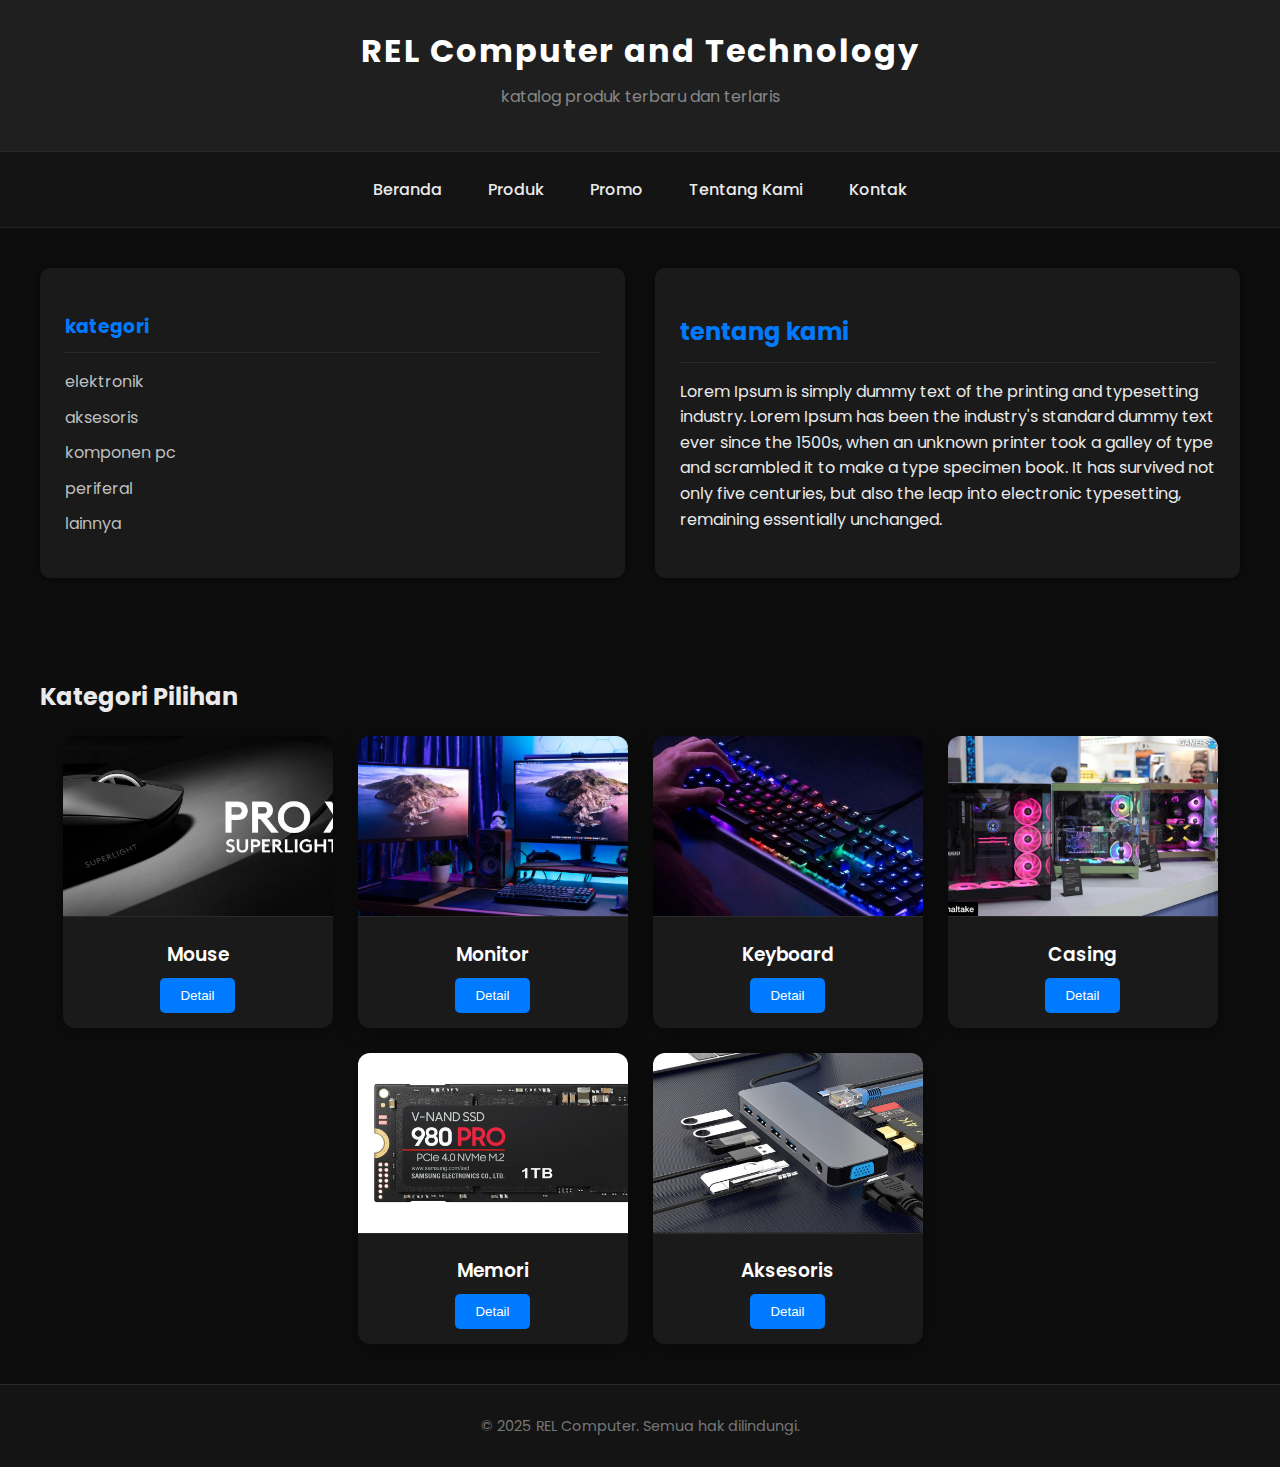
<file: index.html>
<!DOCTYPE html>
<html lang="id">
<head>
    <meta charset="UTF-8">
    <meta name="viewport" content="width=device-width, initial-scale=1.0">
    <title>katalog komputer sejahtera</title>
    <link rel="stylesheet" href="projek5/style4.css">
</head>
<body>
    <header>
        <h1>REL Computer and Technology</h1>
        <p>katalog produk terbaru dan terlaris</p>
    </header>

    <nav>
        <a href="index.html">Beranda</a>
        <a href="#">Produk</a>
        <a href="#">Promo</a>
        <a href="#">Tentang Kami</a>
        <a href="#">Kontak</a>
    </nav>

    <div class="container">
        <div class="sidebar">
            <h3>kategori</h3>
            <ul>
                <li>elektronik</li>
                <li>aksesoris</li>
                <li>komponen pc</li>
                <li>periferal</li>
                <li>lainnya</li>
            </ul>
        </div>
        <div class="sidebar">
            <h2>tentang kami</h2>
            <p>Lorem Ipsum is simply dummy text of the printing and typesetting industry. Lorem Ipsum has been the industry's standard dummy text ever since the 1500s, when an unknown printer took a galley of type and scrambled it to make a type specimen book. It has survived not only five centuries, but also the leap into electronic typesetting, remaining essentially unchanged.</p>
        </div>
    </div>
    <main class="container">
        <div class="content" style="width: 100%;"> 
            <h2>Kategori Pilihan</h2>
            <div class="catalog-container">
                <div class="product-card">
                    <img src="projek5/aset/mouse.jpg" alt="Mouse Gaming Logitech">
                    <h3>Mouse</h3>
                    <a href="projek5/produk/mouse.html"><button>Detail</button></a>
                </div>
    
                <div class="product-card">
                    <img src="projek5/aset/monitor.jpg" alt="Monitor Gaming ROG">
                    <h3>Monitor</h3>
                    <a href="projek5/produk/monitor.html"><button>Detail</button></a>
                </div>
    
                <div class="product-card">
                    <img src="projek5/aset/keyboard.png" alt="Keyboard Mekanikal Logitech">
                    <h3>Keyboard</h3>
                    <a href="projek5/produk/keyboard.html"><button>Detail</button></a>
                </div>
    
                <div class="product-card">
                    <img src="projek5/aset/casing.jpg" alt="Casing PC Corsair">
                    <h3>Casing</h3>
                    <a href="projek5/produk/casing.html"><button>Detail</button></a>
                </div>
    
                <div class="product-card">
                    <img src="projek5/aset/memori.webp" alt="SSD NVMe Samsung">
                    <h3>Memori</h3>
                    <a href="projek5/produk/memori.html"><button>Detail</button></a>
                </div>  
                 
                <div class="product-card">
                    <img src="projek5/aset/aksesoris.webp" alt="Adapter Hub UGREEN">
                    <h3>Aksesoris</h3> 
                    <a href="projek5/produk/aksesoris.html"><button>Detail</button></a>
                </div>
            </div>
        </div>
    </main>

<footer class="footer">
    <p>© 2025 REL Computer. Semua hak dilindungi.</p>
</footer>

</body>
</html>
</file>
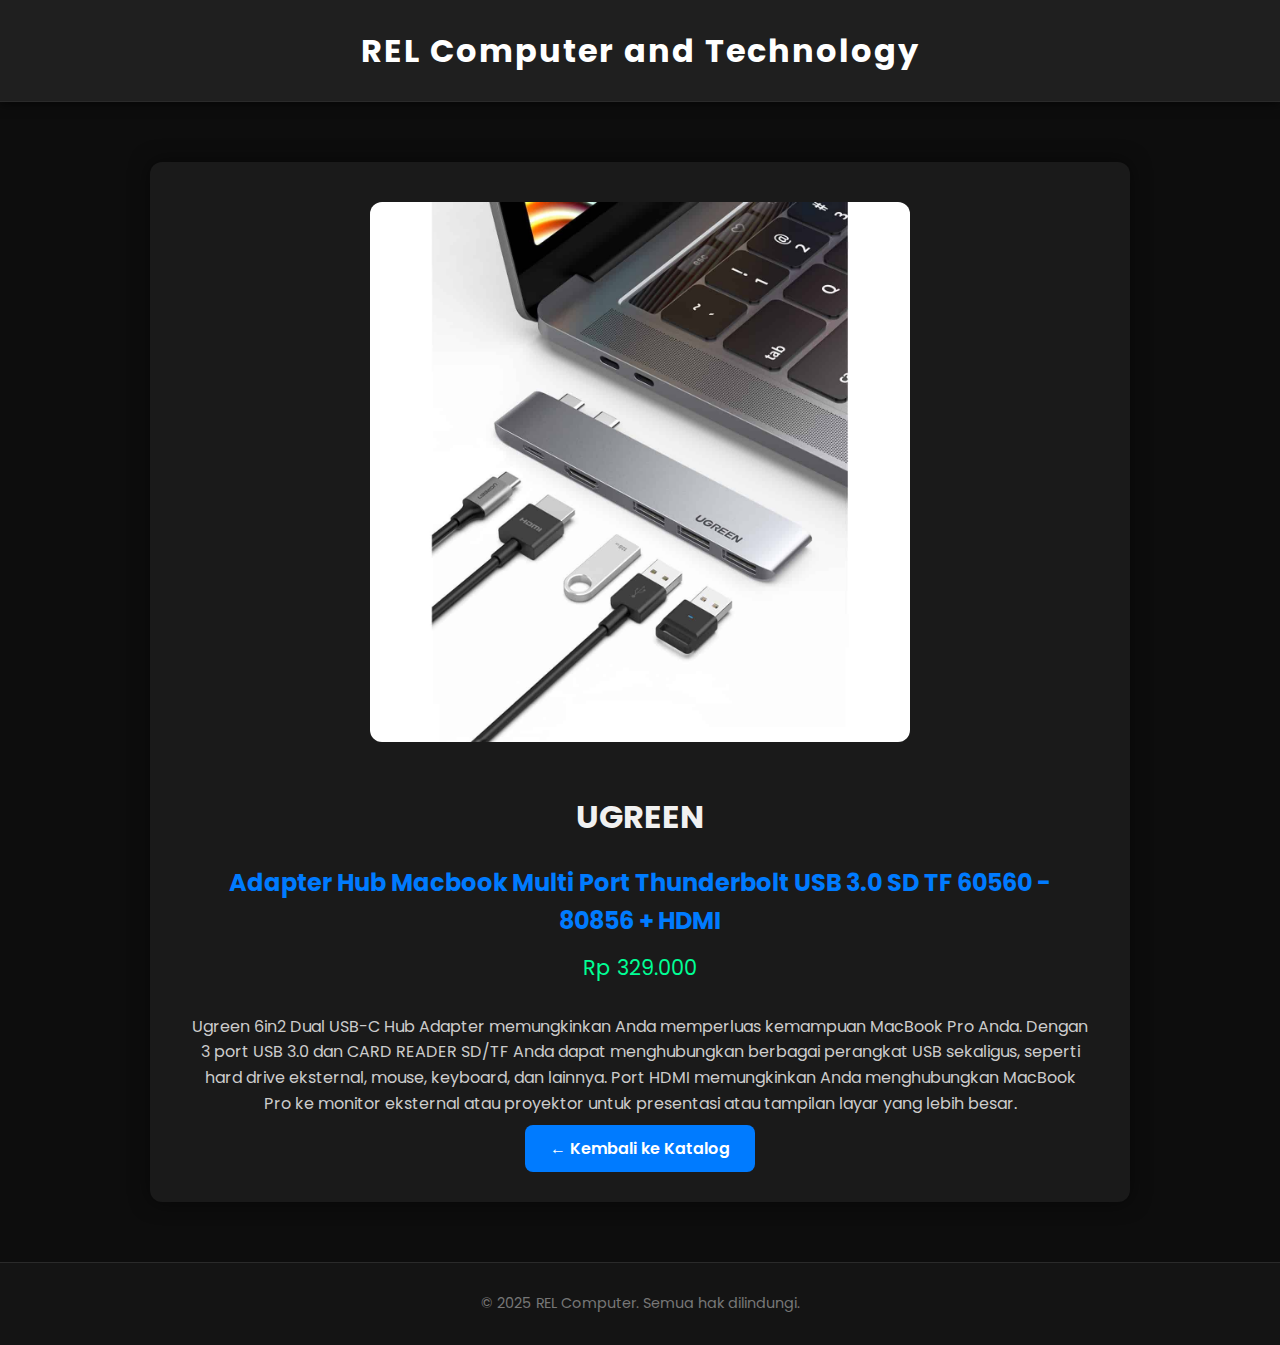
<file: projek5/produk/aksesoris.html>
<!DOCTYPE html>
<html lang="id">
<head>
  <meta charset="UTF-8">
  <meta name="viewport" content="width=device-width, initial-scale=1.0">
  <title>Detail Produk - Aksesoris </title>
  <link rel="stylesheet" href="../style4.css">
  <style>
    .detail-container {
      max-width: 900px;
      margin: 60px auto;
      background: #1a1a1a;
      padding: 40px;
      border-radius: 12px;
      box-shadow: 0 0 20px rgba(0,0,0,0.5);
      color: #f1f1f1;
      text-align: center;
    }

    .detail-container img {
      width: 60%;
      border-radius: 12px;
      margin-bottom: 20px;
    }

    .detail-container h2 {
      color: #007bff;
      margin-bottom: 10px;
    }

    .detail-container p {
      color: #ccc;
      line-height: 1.6;
      margin-bottom: 20px;
    }

    .price {
      font-size: 1.3rem;
      color: #00ff95;
      margin-bottom: 30px;
    }

    .back-btn {
      background: #007bff;
      color: white;
      border: none;
      padding: 12px 25px;
      border-radius: 8px;
      font-weight: 600;
      cursor: pointer;
      transition: background 0.3s ease;
      text-decoration: none;
    }

    .back-btn:hover {
      background: #0056b3;
    }
  </style>
</head>

<body>
  <header>
    <h1>REL Computer and Technology</h1>
  </header>

  <div class="detail-container">
    <img src="../aset/aksesoris2.jpg" alt="Adapter Hub Macbook Multi Port">
    <h1>UGREEN</h1>
    <h2>Adapter Hub Macbook Multi Port Thunderbolt USB 3.0 SD TF 60560 - 80856 + HDMI</h2>
    <div class="price">Rp 329.000</div>
    <p>
      Ugreen 6in2 Dual USB-C Hub Adapter memungkinkan Anda memperluas kemampuan MacBook Pro Anda. Dengan 3 port USB 3.0 dan CARD READER SD/TF
        Anda dapat menghubungkan berbagai perangkat USB sekaligus, seperti hard drive eksternal, mouse, keyboard, dan lainnya. 
        Port HDMI memungkinkan Anda menghubungkan MacBook Pro ke monitor eksternal atau proyektor untuk presentasi atau tampilan layar yang lebih besar.
    </p>
    <a href="../../index.html" class="back-btn">← Kembali ke Katalog</a>
  </div>

  <footer class="footer">
    <p>© 2025 REL Computer. Semua hak dilindungi.</p>
  </footer>
</body>
</html>
</file>
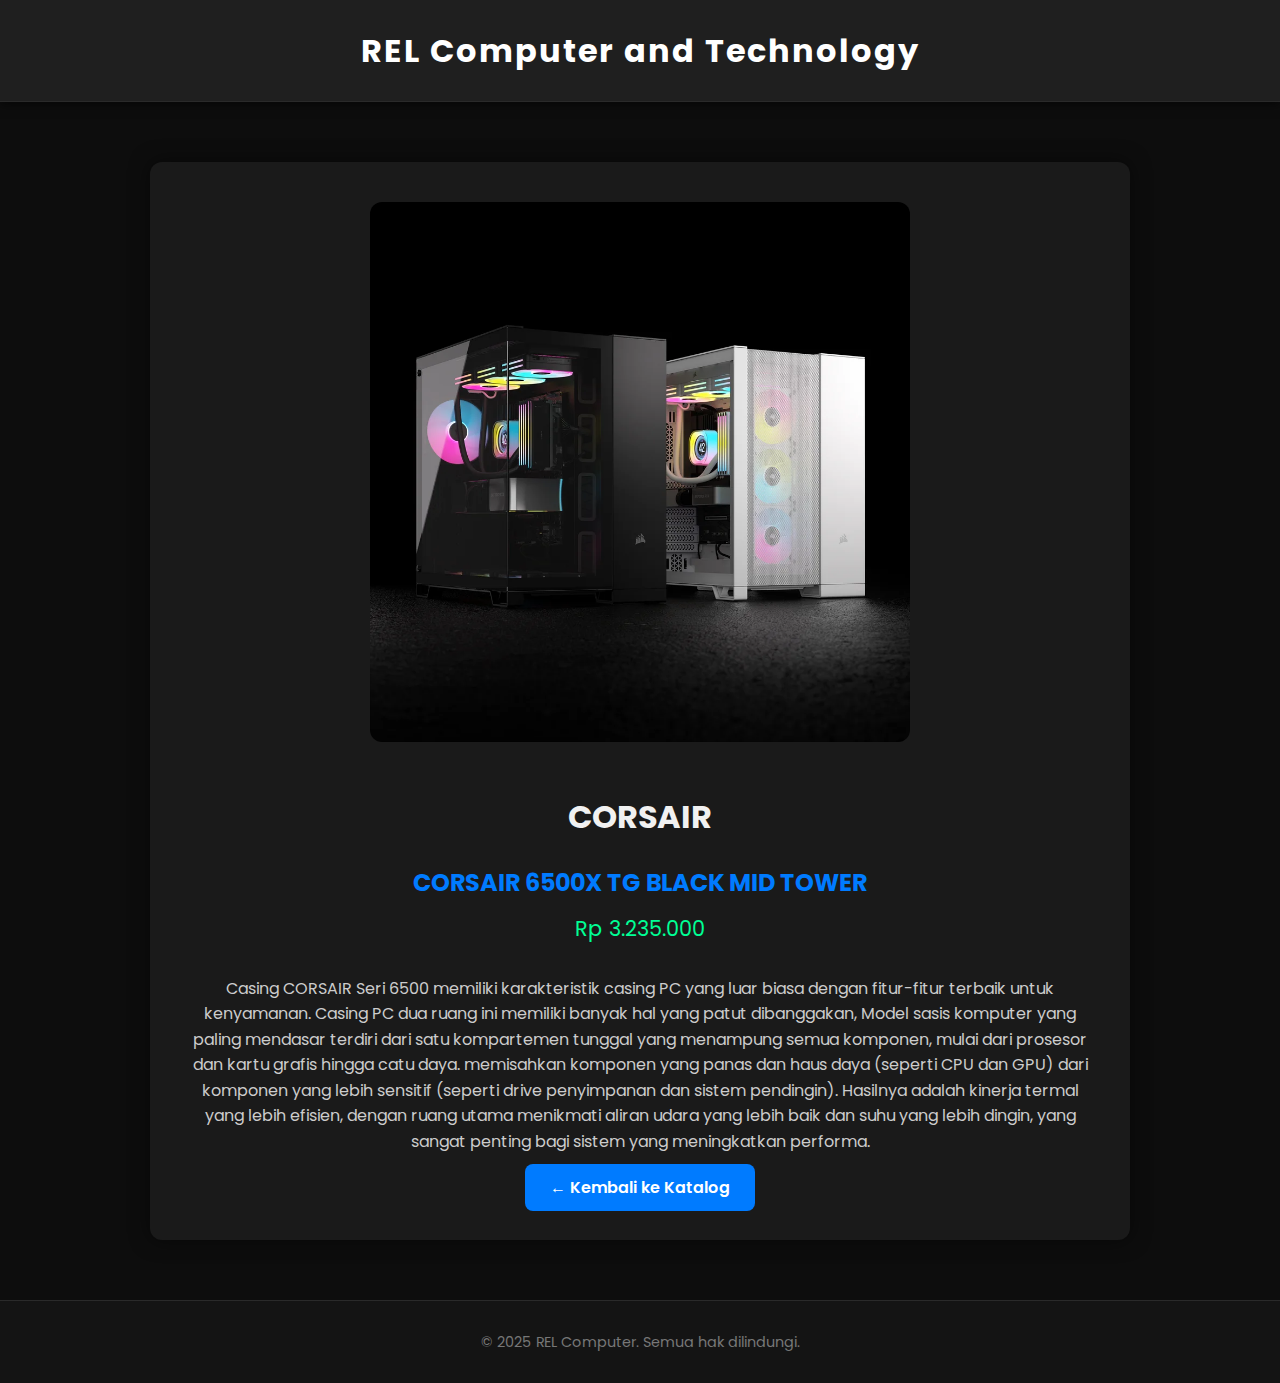
<file: projek5/produk/casing.html>
<!DOCTYPE html>
<html lang="id">
<head>
  <meta charset="UTF-8">
  <meta name="viewport" content="width=device-width, initial-scale=1.0">
  <title>Detail Produk - Casing </title>
  <link rel="stylesheet" href="../style4.css">
  <style>
    .detail-container {
      max-width: 900px;
      margin: 60px auto;
      background: #1a1a1a;
      padding: 40px;
      border-radius: 12px;
      box-shadow: 0 0 20px rgba(0,0,0,0.5);
      color: #f1f1f1;
      text-align: center;
    }

    .detail-container img {
      width: 60%;
      border-radius: 12px;
      margin-bottom: 20px;
    }

    .detail-container h2 {
      color: #007bff;
      margin-bottom: 10px;
    }

    .detail-container p {
      color: #ccc;
      line-height: 1.6;
      margin-bottom: 20px;
    }

    .price {
      font-size: 1.3rem;
      color: #00ff95;
      margin-bottom: 30px;
    }

    .back-btn {
      background: #007bff;
      color: white;
      border: none;
      padding: 12px 25px;
      border-radius: 8px;
      font-weight: 600;
      cursor: pointer;
      transition: background 0.3s ease;
      text-decoration: none;
    }

    .back-btn:hover {
      background: #0056b3;
    }
  </style>
</head>

<body>
  <header>
    <h1>REL Computer and Technology</h1>
  </header>

  <div class="detail-container">
    <img src="../aset/casing2.webp" alt="CORSAIR 6500X">
    <h1>CORSAIR</h1>
    <h2>CORSAIR 6500X TG BLACK MID TOWER</h2>
    <div class="price">Rp 3.235.000</div>
    <p>
      Casing CORSAIR Seri 6500 memiliki karakteristik casing PC yang luar biasa dengan fitur-fitur terbaik untuk kenyamanan. Casing PC dua ruang ini memiliki banyak hal yang patut dibanggakan,
      Model sasis komputer yang paling mendasar terdiri dari satu kompartemen tunggal yang menampung semua komponen, mulai dari prosesor dan kartu grafis hingga catu daya. 
      memisahkan komponen yang panas dan haus daya (seperti CPU dan GPU) dari komponen yang lebih sensitif (seperti drive penyimpanan dan sistem pendingin). 
      Hasilnya adalah kinerja termal yang lebih efisien, dengan ruang utama menikmati aliran udara yang lebih baik dan suhu yang lebih dingin, yang sangat penting bagi sistem yang meningkatkan performa.
    </p>
    <a href="../../index.html" class="back-btn">← Kembali ke Katalog</a>
  </div>

  <footer class="footer">
    <p>© 2025 REL Computer. Semua hak dilindungi.</p>
  </footer>
</body>
</html>
</file>
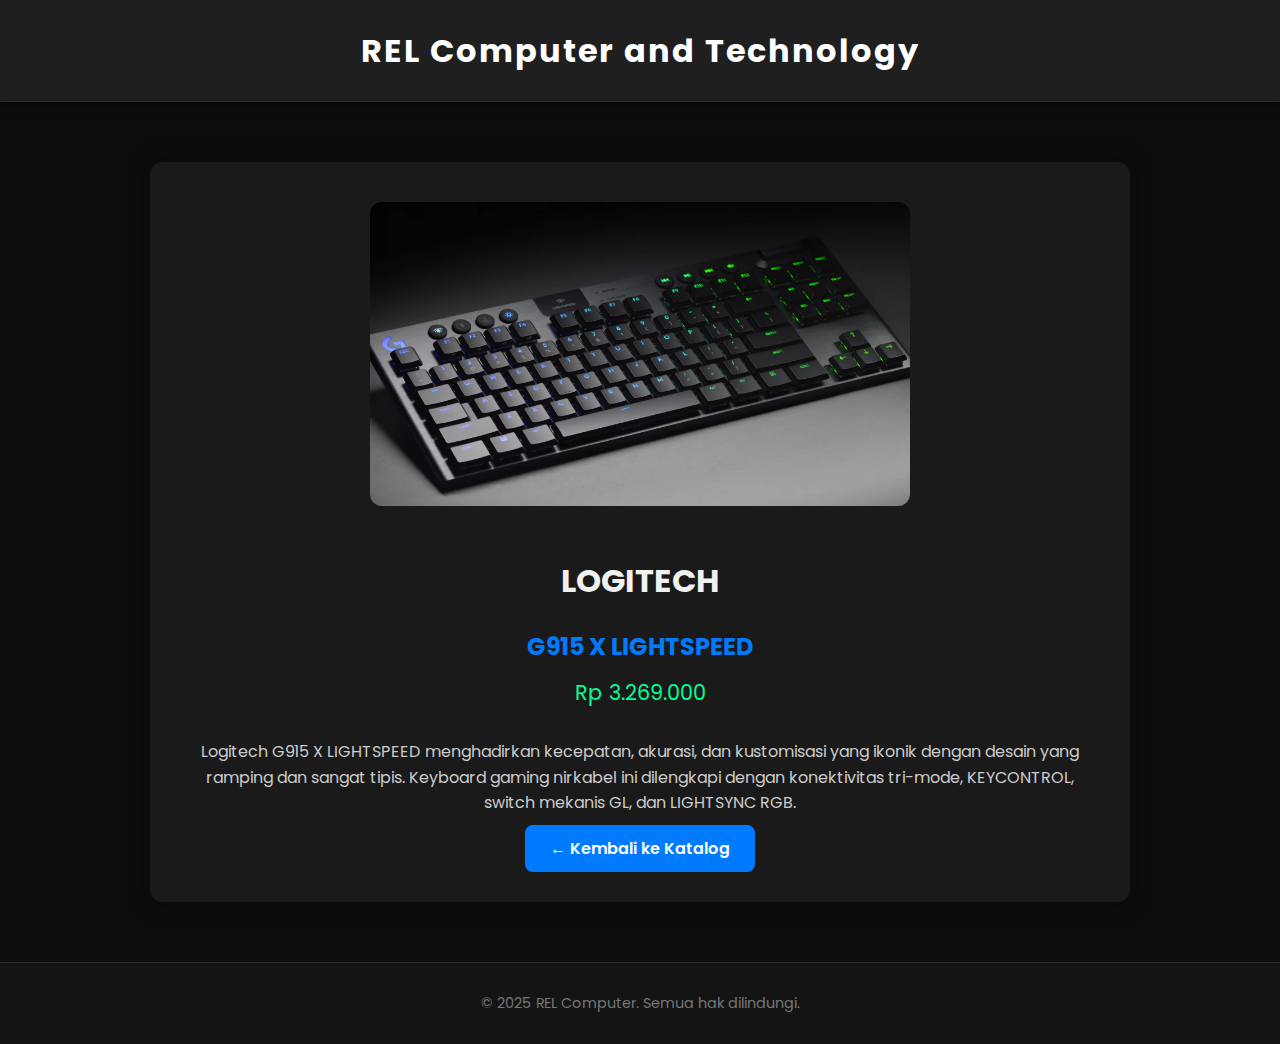
<file: projek5/produk/keyboard.html>
<!DOCTYPE html>
<html lang="id">
<head>
  <meta charset="UTF-8">
  <meta name="viewport" content="width=device-width, initial-scale=1.0">
  <title>Detail Produk - keyboard </title>
  <link rel="stylesheet" href="../style4.css">
  <style>
    .detail-container {
      max-width: 900px;
      margin: 60px auto;
      background: #1a1a1a;
      padding: 40px;
      border-radius: 12px;
      box-shadow: 0 0 20px rgba(0,0,0,0.5);
      color: #f1f1f1;
      text-align: center;
    }

    .detail-container img {
      width: 60%;
      border-radius: 12px;
      margin-bottom: 20px;
    }

    .detail-container h2 {
      color: #007bff;
      margin-bottom: 10px;
    }

    .detail-container p {
      color: #ccc;
      line-height: 1.6;
      margin-bottom: 20px;
    }

    .price {
      font-size: 1.3rem;
      color: #00ff95;
      margin-bottom: 30px;
    }

    .back-btn {
      background: #007bff;
      color: white;
      border: none;
      padding: 12px 25px;
      border-radius: 8px;
      font-weight: 600;
      cursor: pointer;
      transition: background 0.3s ease;
      text-decoration: none;
    }

    .back-btn:hover {
      background: #0056b3;
    }
  </style>
</head>

<body>
  <header>
    <h1>REL Computer and Technology</h1>
  </header>

  <div class="detail-container">
    <img src="../aset/keyboard2.png" alt="G915 X LIGHTSPEED">
    <h1>LOGITECH</h1>
    <h2>G915 X LIGHTSPEED</h2>
    <div class="price">Rp 3.269.000</div>
    <p>
      Logitech G915 X LIGHTSPEED menghadirkan kecepatan, akurasi, dan kustomisasi yang ikonik dengan desain yang ramping dan sangat tipis. 
      Keyboard gaming nirkabel ini dilengkapi dengan konektivitas tri-mode, KEYCONTROL, switch mekanis GL, dan LIGHTSYNC RGB.
    </p>
    <a href="../../index.html" class="back-btn">← Kembali ke Katalog</a>
  </div>

  <footer class="footer">
    <p>© 2025 REL Computer. Semua hak dilindungi.</p>
  </footer>
</body>
</html>
</file>
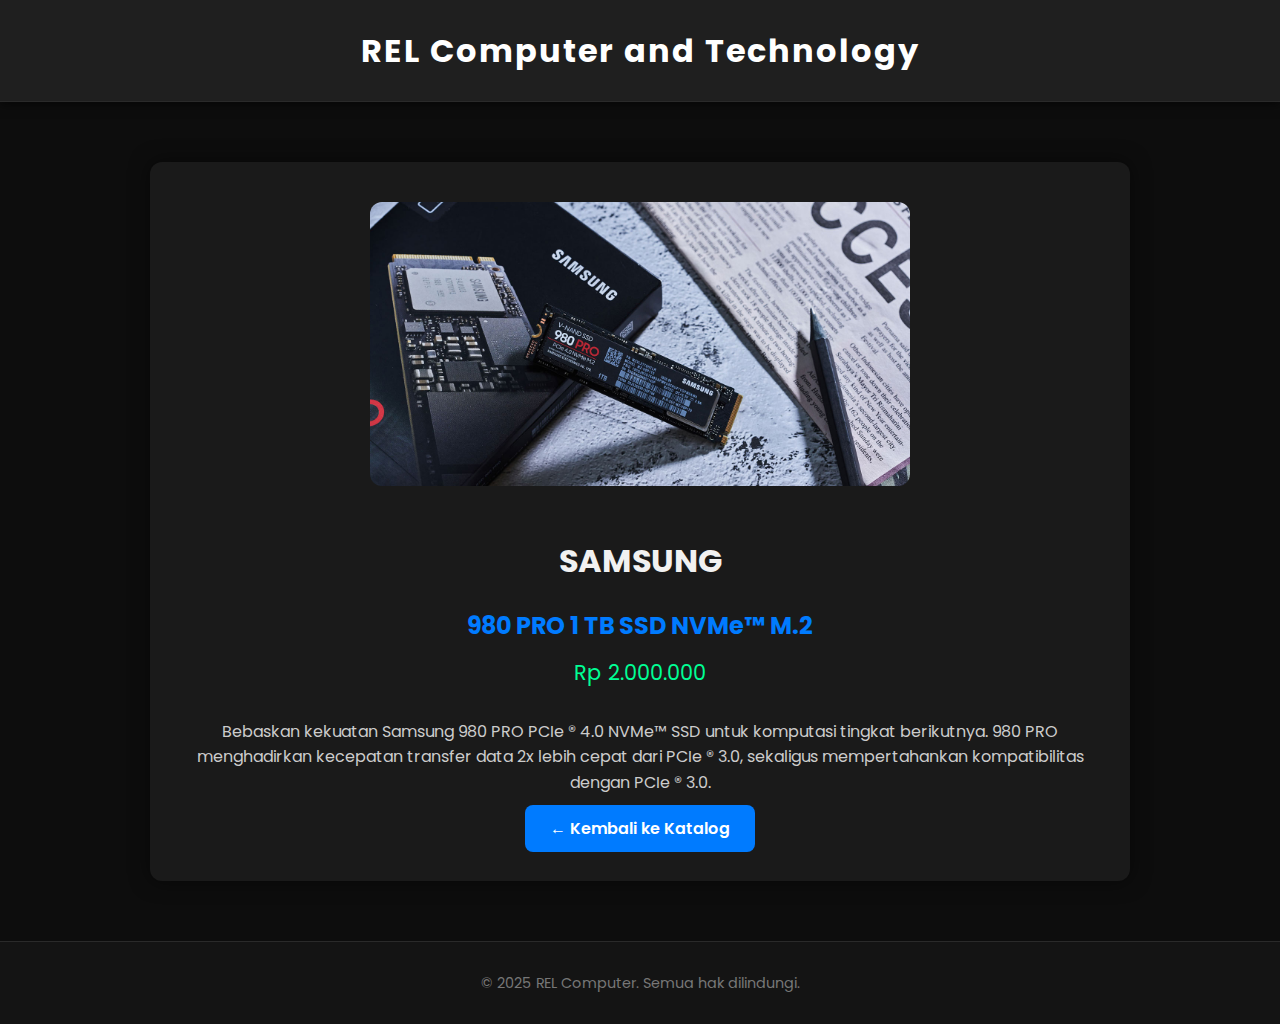
<file: projek5/produk/memori.html>
<!DOCTYPE html>
<html lang="id">
<head>
  <meta charset="UTF-8">
  <meta name="viewport" content="width=device-width, initial-scale=1.0">
  <title>Detail Produk - Memori </title>
  <link rel="stylesheet" href="../style4.css">
  <style>
    .detail-container {
      max-width: 900px;
      margin: 60px auto;
      background: #1a1a1a;
      padding: 40px;
      border-radius: 12px;
      box-shadow: 0 0 20px rgba(0,0,0,0.5);
      color: #f1f1f1;
      text-align: center;
    }

    .detail-container img {
      width: 60%;
      border-radius: 12px;
      margin-bottom: 20px;
    }

    .detail-container h2 {
      color: #007bff;
      margin-bottom: 10px;
    }

    .detail-container p {
      color: #ccc;
      line-height: 1.6;
      margin-bottom: 20px;
    }

    .price {
      font-size: 1.3rem;
      color: #00ff95;
      margin-bottom: 30px;
    }

    .back-btn {
      background: #007bff;
      color: white;
      border: none;
      padding: 12px 25px;
      border-radius: 8px;
      font-weight: 600;
      cursor: pointer;
      transition: background 0.3s ease;
      text-decoration: none;
    }

    .back-btn:hover {
      background: #0056b3;
    }
  </style>
</head>

<body>
  <header>
    <h1>REL Computer and Technology</h1>
  </header>

  <div class="detail-container">
    <img src="../aset/memori2.jpg" alt="980 PRO 1 TB SSD NVMe™ M.2">
    <h1>SAMSUNG</h1>
    <h2>980 PRO 1 TB SSD NVMe™ M.2</h2>
    <div class="price">Rp 2.000.000</div>
    <p>
      Bebaskan kekuatan Samsung 980 PRO PCIe ® 4.0 NVMe™ SSD untuk komputasi tingkat berikutnya.
       980 PRO menghadirkan kecepatan transfer data 2x lebih cepat dari PCIe ® 3.0, sekaligus mempertahankan kompatibilitas dengan PCIe ® 3.0.
    </p>
    <a href="../../index.html" class="back-btn">← Kembali ke Katalog</a>
  </div>

  <footer class="footer">
    <p>© 2025 REL Computer. Semua hak dilindungi.</p>
  </footer>
</body>
</html>
</file>
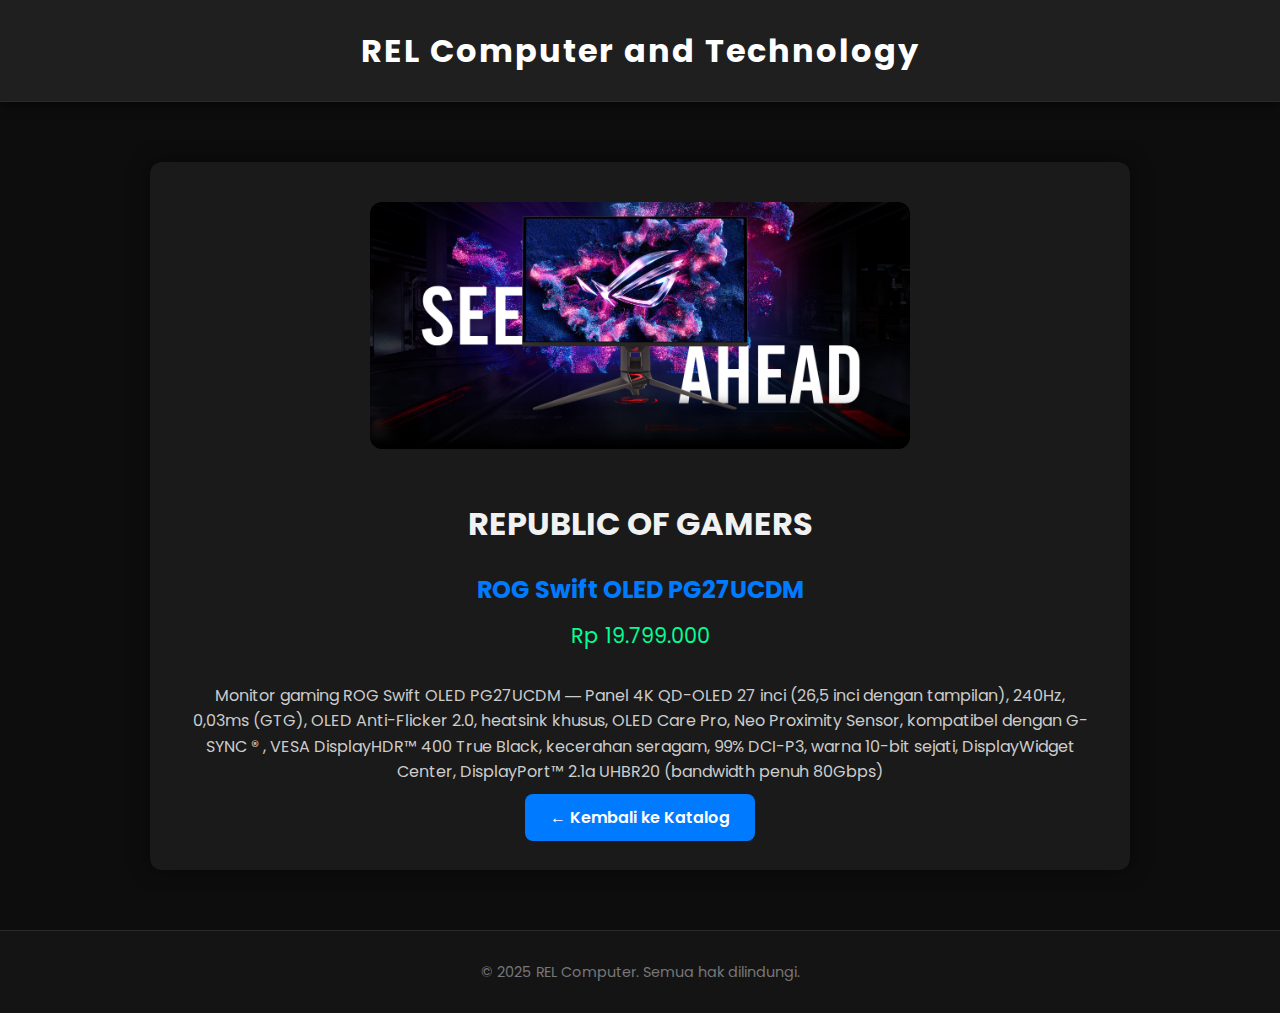
<file: projek5/produk/monitor.html>
<!DOCTYPE html>
<html lang="id">
<head>
  <meta charset="UTF-8">
  <meta name="viewport" content="width=device-width, initial-scale=1.0">
  <title>Detail Produk - Monitor</title>
  <link rel="stylesheet" href="../style4.css">
  <style>
    .detail-container {
      max-width: 900px;
      margin: 60px auto;
      background: #1a1a1a;
      padding: 40px;
      border-radius: 12px;
      box-shadow: 0 0 20px rgba(0,0,0,0.5);
      color: #f1f1f1;
      text-align: center;
    }

    .detail-container img {
      width: 60%;
      border-radius: 12px;
      margin-bottom: 20px;
    }

    .detail-container h2 {
      color: #007bff;
      margin-bottom: 10px;
    }

    .detail-container p {
      color: #ccc;
      line-height: 1.6;
      margin-bottom: 20px;
    }

    .price {
      font-size: 1.3rem;
      color: #00ff95;
      margin-bottom: 30px;
    }

    .back-btn {
      background: #007bff;
      color: white;
      border: none;
      padding: 12px 25px;
      border-radius: 8px;
      font-weight: 600;
      cursor: pointer;
      transition: background 0.3s ease;
      text-decoration: none;
    }

    .back-btn:hover {
      background: #0056b3;
    }
  </style>
</head>

<body>
  <header>
    <h1>REL Computer and Technology</h1>
  </header>

  <div class="detail-container">
    <img src="../aset/monitor2.jpg" alt="ROG Swift OLED PG27UCDM">
    <h1>REPUBLIC OF GAMERS</h1>
    <h2>ROG Swift OLED PG27UCDM</h2>
    <div class="price">Rp 19.799.000</div>
    <p>
      Monitor gaming ROG Swift OLED PG27UCDM ― Panel 4K QD-OLED 27 inci (26,5 inci dengan tampilan), 240Hz, 0,03ms (GTG), OLED Anti-Flicker 2.0,
       heatsink khusus, OLED Care Pro, Neo Proximity Sensor, kompatibel dengan G-SYNC ® , VESA DisplayHDR™ 400 True Black, kecerahan seragam, 99% DCI-P3, 
       warna 10-bit sejati, DisplayWidget Center, DisplayPort™ 2.1a UHBR20 (bandwidth penuh 80Gbps)
    </p>
    <a href="../../index.html" class="back-btn">← Kembali ke Katalog</a>
  </div>

  <footer class="footer">
    <p>© 2025 REL Computer. Semua hak dilindungi.</p>
  </footer>
</body>
</html>
</file>
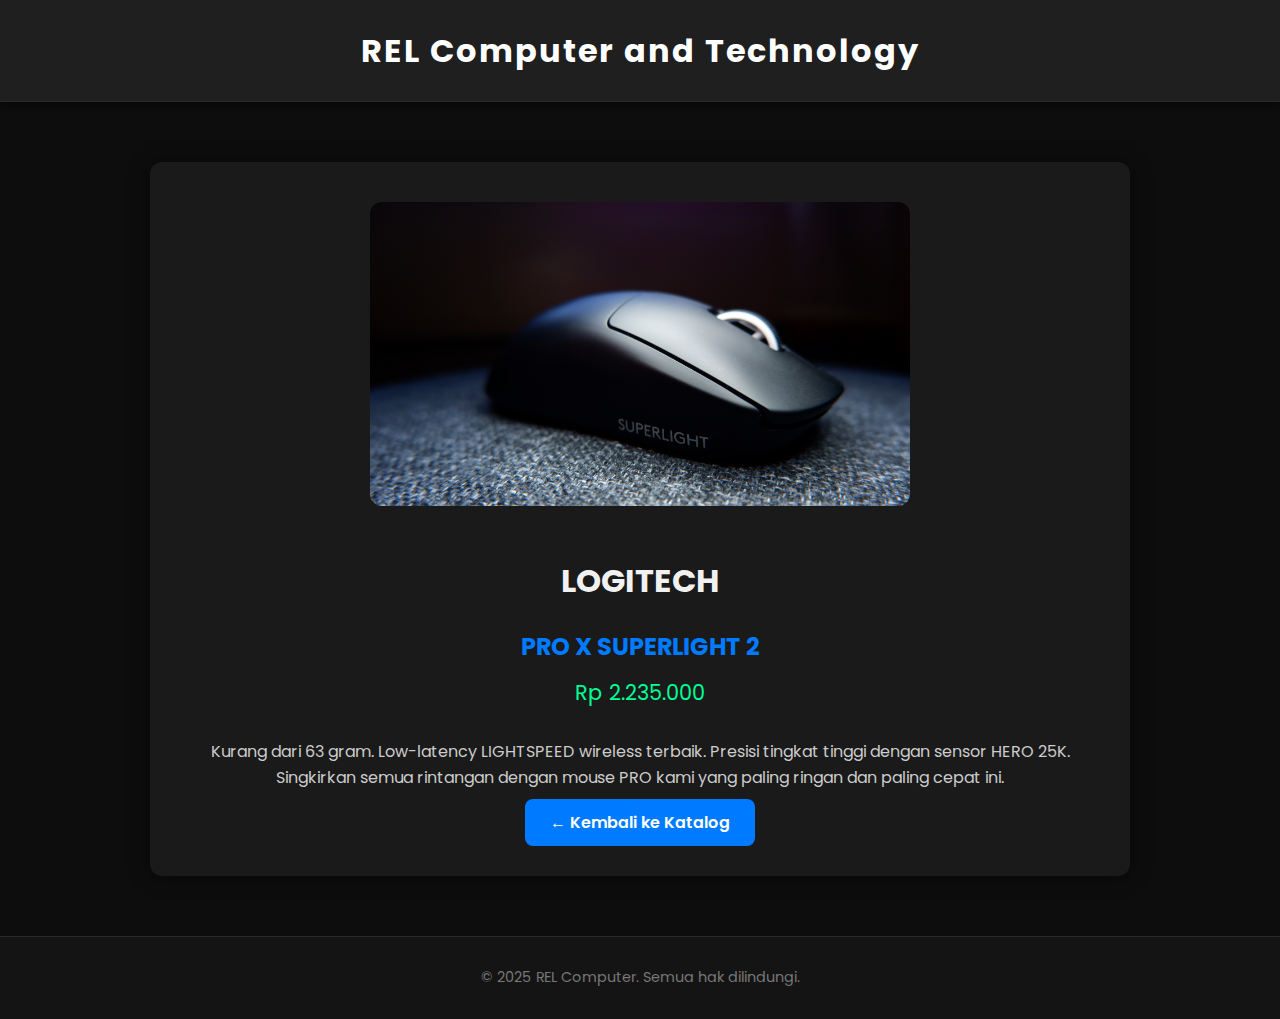
<file: projek5/produk/mouse.html>
<!DOCTYPE html>
<html lang="id">
<head>
  <meta charset="UTF-8">
  <meta name="viewport" content="width=device-width, initial-scale=1.0">
  <title>Detail Produk - Mouse</title>
  <link rel="stylesheet" href="../style4.css">
  <style>
    .detail-container {
      max-width: 900px;
      margin: 60px auto;
      background: #1a1a1a;
      padding: 40px;
      border-radius: 12px;
      box-shadow: 0 0 20px rgba(0,0,0,0.5);
      color: #f1f1f1;
      text-align: center;
    }

    .detail-container img {
      width: 60%;
      border-radius: 12px;
      margin-bottom: 20px;
    }

    .detail-container h2 {
      color: #007bff;
      margin-bottom: 10px;
    }

    .detail-container p {
      color: #ccc;
      line-height: 1.6;
      margin-bottom: 20px;
    }

    .price {
      font-size: 1.3rem;
      color: #00ff95;
      margin-bottom: 30px;
    }

    .back-btn {
      background: #007bff;
      color: white;
      border: none;
      padding: 12px 25px;
      border-radius: 8px;
      font-weight: 600;
      cursor: pointer;
      transition: background 0.3s ease;
      text-decoration: none;
    }

    .back-btn:hover {
      background: #0056b3;
    }
  </style>
</head>

<body>
  <header>
    <h1>REL Computer and Technology</h1>
  </header>

  <div class="detail-container">
    <img src="../aset/mouse2.jpg" alt="LOGITECH PRO X SUPERLIGHT 2">
    <h1>LOGITECH</h1>
    <h2>PRO X SUPERLIGHT 2</h2>
    <div class="price">Rp 2.235.000</div>
    <p>
      Kurang dari 63 gram. Low-latency LIGHTSPEED wireless terbaik. Presisi tingkat tinggi dengan sensor HERO 25K.
       Singkirkan semua rintangan dengan mouse PRO kami yang paling ringan dan paling cepat ini.
    </p>
    <a href="../../index.html" class="back-btn">← Kembali ke Katalog</a>
  </div>

  <footer class="footer">
    <p>© 2025 REL Computer. Semua hak dilindungi.</p>
  </footer>
</body>
</html>
</file>
<file: projek5/style4.css>
@import url('https://fonts.googleapis.com/css2?family=Poppins:wght@400;600&display=swap');

body {
  font-family: 'Poppins', sans-serif;
  margin: 0;
  background-color: #0d0d0d;
  color: #eaeaea;
  line-height: 1.6;
}

/* HEADER */
header {
  background: #1f1f1f;
  color: #eaeaea;
  padding: 25px 10px;
  text-align: center;
  border-bottom: 1px solid #2a2a2a;
  box-shadow: 0 2px 10px rgba(0,0,0,0.6);
}

header h1 {
  font-size: 2rem;
  letter-spacing: 2px;
  margin: 0;
  color: #ffffff;
}

header p {
  color: #888;
  margin-top: 8px;
}

/*  NAVIGATION  */
nav {
  background: #141414;
  display: flex;
  justify-content: center;
  flex-wrap: wrap;
  padding: 10px;
  border-bottom: 1px solid #222;
}

nav a {
  color: #eaeaea;
  text-decoration: none;
  padding: 10px 18px;
  margin: 5px;
  border-radius: 5px;
  transition: all 0.3s ease;
  font-weight: 500;
}

nav a:hover {
  background: #1f1f1f;
  color: #007bff;
}

/*  LAYOUT  */
.container {
  display: flex;
  flex-wrap: wrap;
  justify-content: center;
  gap: 30px;
  padding: 40px;
}

.sidebar {
  flex: 1 1 300px;
  background: #1a1a1a;
  padding: 25px;
  border-radius: 10px;
  box-shadow: 0 0 10px rgba(0,0,0,0.5);
  transition: transform 0.3s ease;
}

.sidebar:hover {
  transform: translateY(-3px);
}

.sidebar h2, .sidebar h3 {
  color: #007bff;
  border-bottom: 1px solid #2a2a2a;
  padding-bottom: 10px;
  margin-bottom: 15px;
}

.sidebar ul {
  list-style: none;
  padding: 0;
}

.sidebar li {
  color: #bfbfbf;
  margin: 10px 0;
  transition: color 0.3s ease;
}

.sidebar li:hover {
  color: #007bff;
}

/*  PRODUCT CATALOG  */
.catalog-container {
  display: flex;
  flex-wrap: wrap;
  gap: 25px;
  justify-content: center;
}

.product-card {
  background: #1a1a1a;
  border-radius: 12px;
  width: 270px;
  text-align: center;
  box-shadow: 0 4px 20px rgba(0,0,0,0.4);
  transition: all 0.3s ease;
  overflow: hidden;
}

.product-card:hover {
  transform: translateY(-5px);
  box-shadow: 0 6px 25px rgba(0,0,0,0.6);
}

.product-card img {
  width: 100%;
  height: 180px;
  object-fit: cover;
  border-bottom: 1px solid #2a2a2a;
}

.product-card h3 {
  color: #fff;
  margin: 15px 0 8px;
  font-weight: 600;
}

.product-card button {
  background: #007bff;
  color: #fff;
  border: none;
  padding: 10px 20px;
  margin-bottom: 15px;
  border-radius: 5px;
  font-weight: 500;
  cursor: pointer;
  transition: all 0.3s ease;
}

.product-card button:hover {
  background: #0056b3;
}

/*  FOOTER  */
.footer {
  background: #141414;
  text-align: center;
  color: #777;
  padding: 15px;
  border-top: 1px solid #2a2a2a;
  font-size: 0.9rem;
}

/* RESPONSIVE  */
@media (max-width: 768px) {
  .container {
    flex-direction: column;
    align-items: center;
  }

  .product-card {
    width: 90%;
  }
}
</file>
